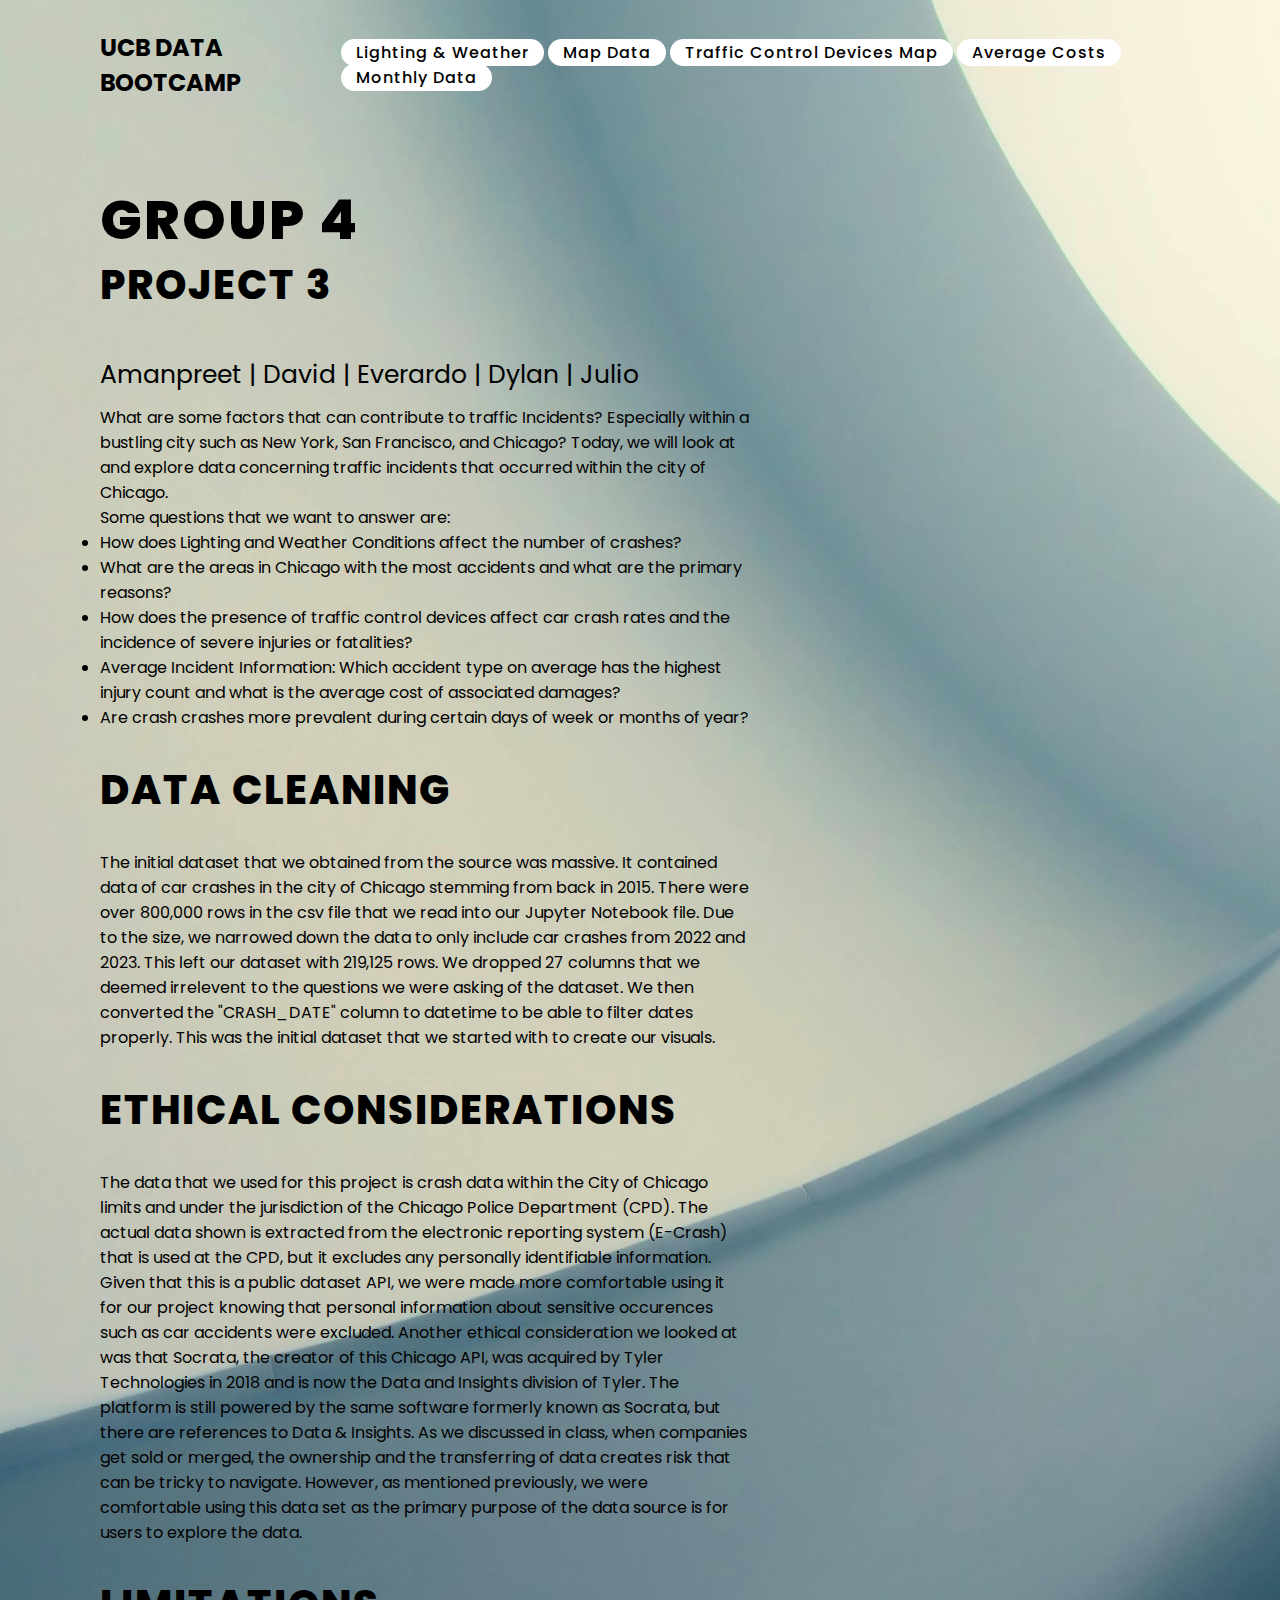
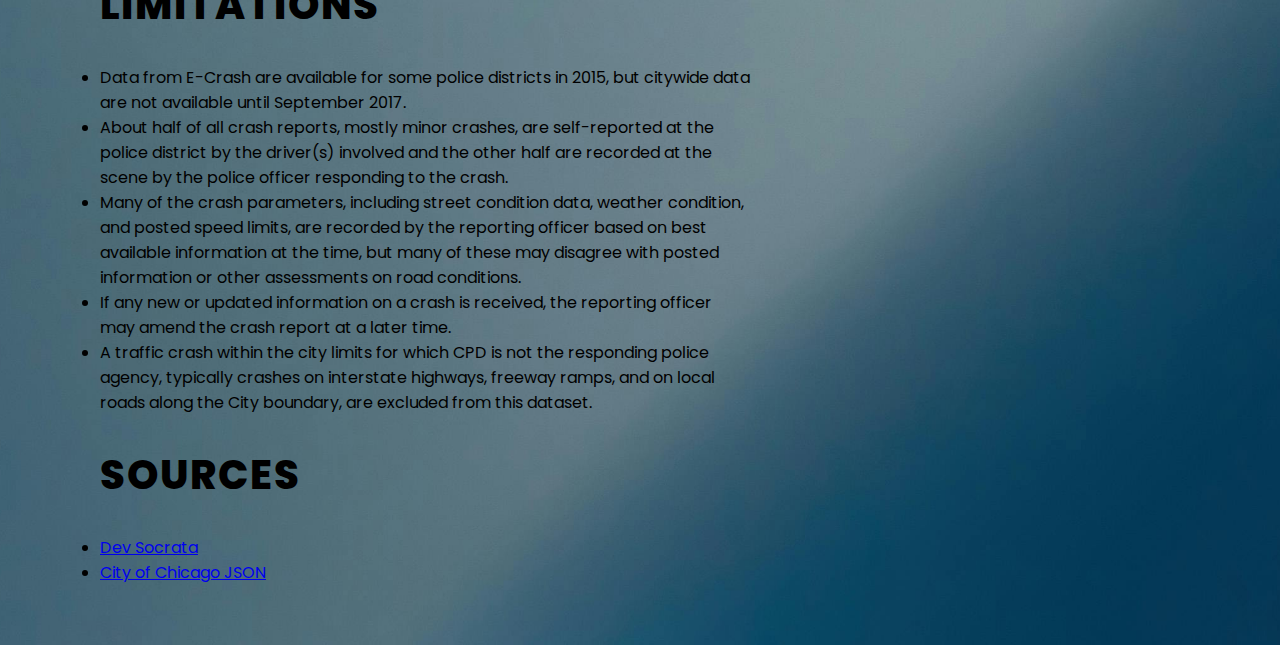
<file: index.html>
<!DOCTYPE html>
<html lang="en">
<head>
    <meta charset="UTF-8">
    <meta name="viewport" content="width=device-width, initial-scale=1.0">
    <title>DATA VISUAL</title>
    <link rel="stylesheet" href="mainstyle.css">
    
</head>
<body>
    <section>
        <header>
            <h2>UCB DATA BOOTCAMP</h2>
        
            <div class="navigation">
                <a href="./conditionIndex.html">Lighting & Weather</a>
                <a href="Chicago_Car_Accidents/index.html">Map Data</a>
                <a href="https://robles4293.pythonanywhere.com/">Traffic Control Devices Map</a>
                <a href="./crash_type_cost.html">Average Costs</a>
                <a href="crashMonth_days/indexMW.html">Monthly Data</a>
            </div>

        </header>
        <div class="content">
            <div class="info">
                <h2>Group 4 <br><span>Project 3</span></h2>
                <h7>Amanpreet | David | Everardo | Dylan | Julio</h7>
                <p>What are some factors that can contribute to traffic Incidents? Especially within a bustling city such as New York, San Francisco, and Chicago? Today, we will look at and explore data concerning traffic incidents that occurred within the city of Chicago.</p>
                <p>Some questions that we want to answer are:</p>
                    <ul>
                        <li>How does Lighting and Weather Conditions affect the number of crashes?</li>
                        <li>What are the areas in Chicago with the most accidents and what are the primary reasons?</li>
                        <li>How does the presence of traffic control devices affect car crash rates and the incidence of severe injuries or fatalities?</li>
                        <li>Average Incident Information: Which accident type on average has the highest injury count and what is the average cost of associated damages?</li>
                        <li>Are crash crashes more prevalent during certain days of week or months of year?</li>
                    </ul>
                <h3>Data Cleaning</h3>
                <p>The initial dataset that we obtained from the source was massive. It contained data of car crashes in the city of Chicago stemming from back in 2015. There were over 800,000 rows in the csv file that we read into our Jupyter Notebook file. Due to the size, we narrowed down the data to only include car crashes from 2022 and 2023. This left our dataset with 219,125 rows. We dropped 27 columns that we deemed irrelevent to the questions we were asking of the dataset. We then converted the "CRASH_DATE" column to datetime to be able to filter dates properly. This was the initial dataset that we started with to create our visuals.</p>
                <h5>Ethical Considerations</h5>
                    <p>The data that we used for this project is crash data within the City of Chicago limits and under the jurisdiction of the Chicago Police Department (CPD). The actual data shown is extracted from the electronic reporting system (E-Crash) that is used at the CPD, but it excludes any personally identifiable information. Given that this is a public dataset API, we were made more comfortable using it for our project knowing that personal information about sensitive occurences such as car accidents were excluded. Another ethical consideration we looked at was that Socrata, the creator of this Chicago API, was acquired by Tyler Technologies in 2018 and is now the Data and Insights division of Tyler. The platform is still powered by the same software formerly known as Socrata, but there are references to Data & Insights. As we discussed in class, when companies get sold or merged, the ownership and the transferring of data creates risk that can be tricky to navigate. However, as mentioned previously, we were comfortable using this data set as the primary purpose of the data source is for users to explore the data.</p>
                <h4>Limitations</h4>
                    <ul>
                        <li>Data from E-Crash are available for some police districts in 2015, but citywide data are not available until September 2017.</li>
                        <li>About half of all crash reports, mostly minor crashes, are self-reported at the police district by the driver(s) involved and the other half are recorded at the scene by the police officer responding to the crash.</li>
                        <li>Many of the crash parameters, including street condition data, weather condition, and posted speed limits, are recorded by the reporting officer based on best available information at the time, but many of these may disagree with posted information or other assessments on road conditions.</li>
                        <li>If any new or updated information on a crash is received, the reporting officer may amend the crash report at a later time.</li>
                        <li>A traffic crash within the city limits for which CPD is not the responding police agency, typically crashes on interstate highways, freeway ramps, and on local roads along the City boundary, are excluded from this dataset.</li>
                

                    </ul>
                
                <h6>Sources</h6>
                    <ul>
                        <li><a href="https://dev.socrata.com/foundry/data.cityofchicago.org/85ca-t3if">Dev Socrata</a></li>
                        <li><a href="https://data.cityofchicago.org/resource/85ca-t3if.json">City of Chicago JSON</a></li>
                    </ul>
            </div>
        </div>

    </section>

</body>
</html>
</file>
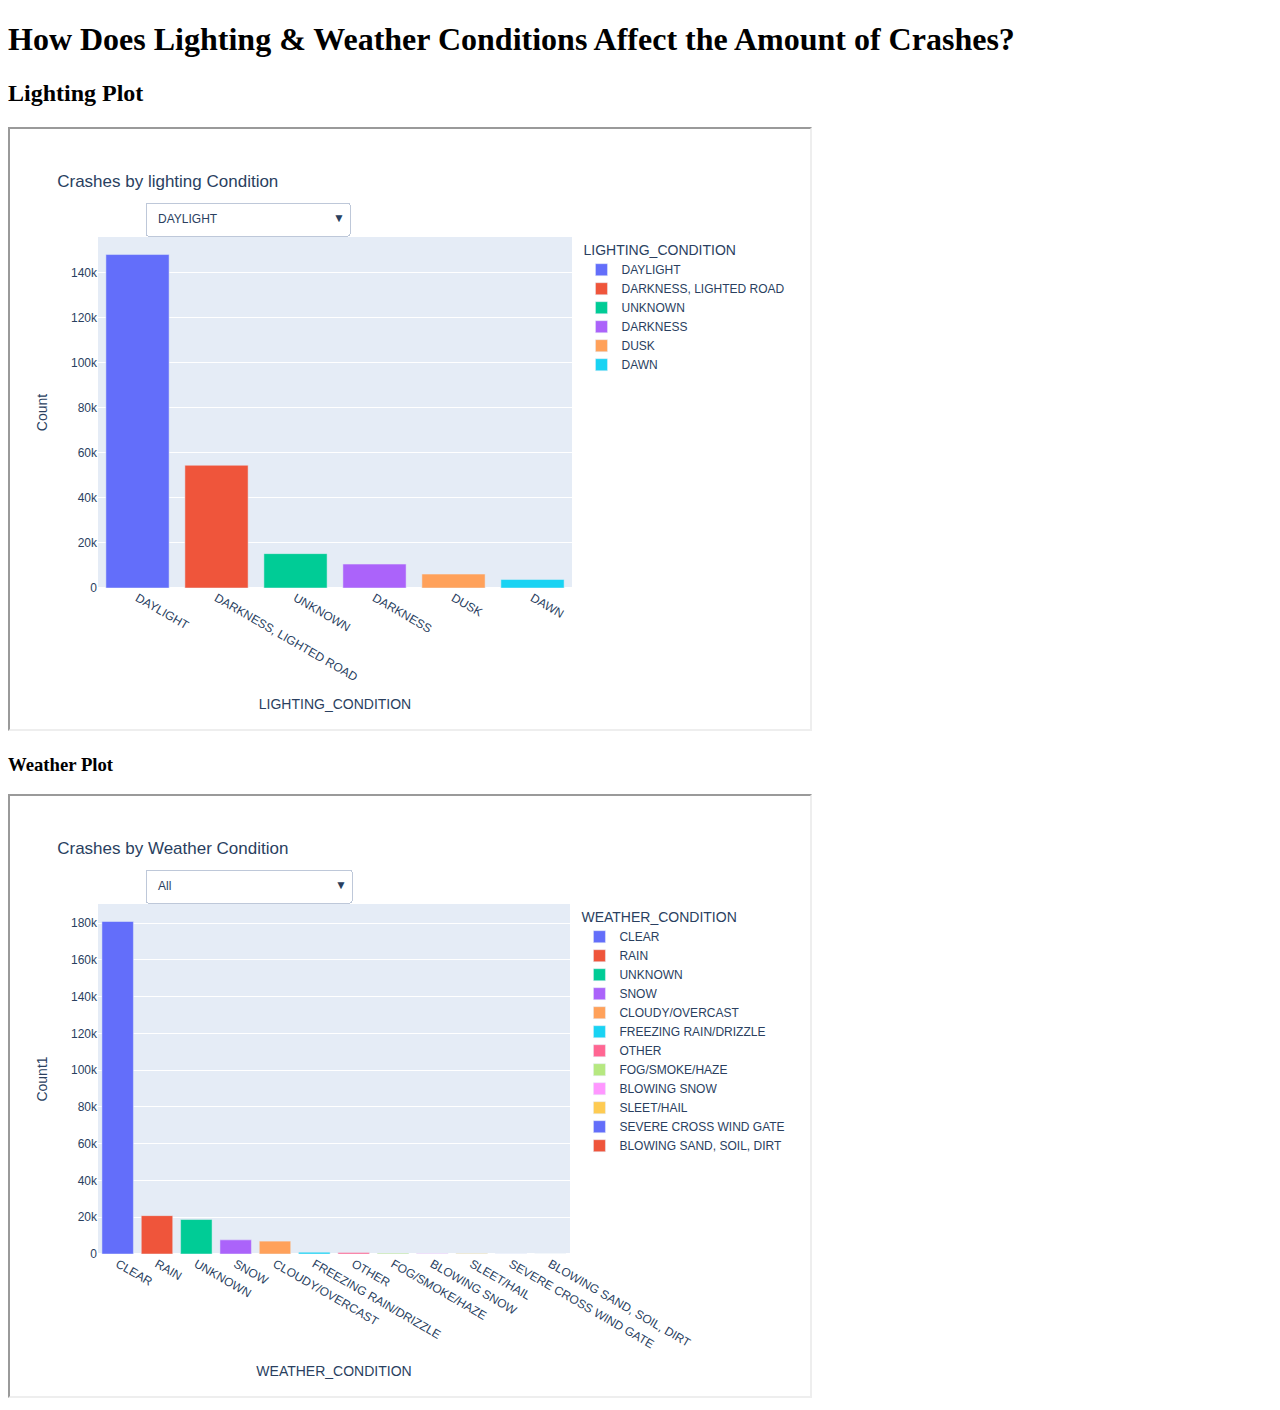
<file: conditionIndex.html>
<!DOCTYPE html>
<html lang="en">
<head>
    <meta charset="UTF-8">
    <meta name="viewport" content="width=device-width, initial-scale=1.0">
    <title>DATA VISUAL</title>
    
</head>
<body>

    <h1>How Does Lighting & Weather Conditions Affect the Amount of Crashes?</h1>

    <h2>Lighting Plot</h2>
    <iframe src="lighting.html" width="800" height="600"></iframe>

    <h3>Weather Plot</h3>
    <iframe src="weather.html" width="800" height="600"></iframe>

    

</body>
</html>
</file>
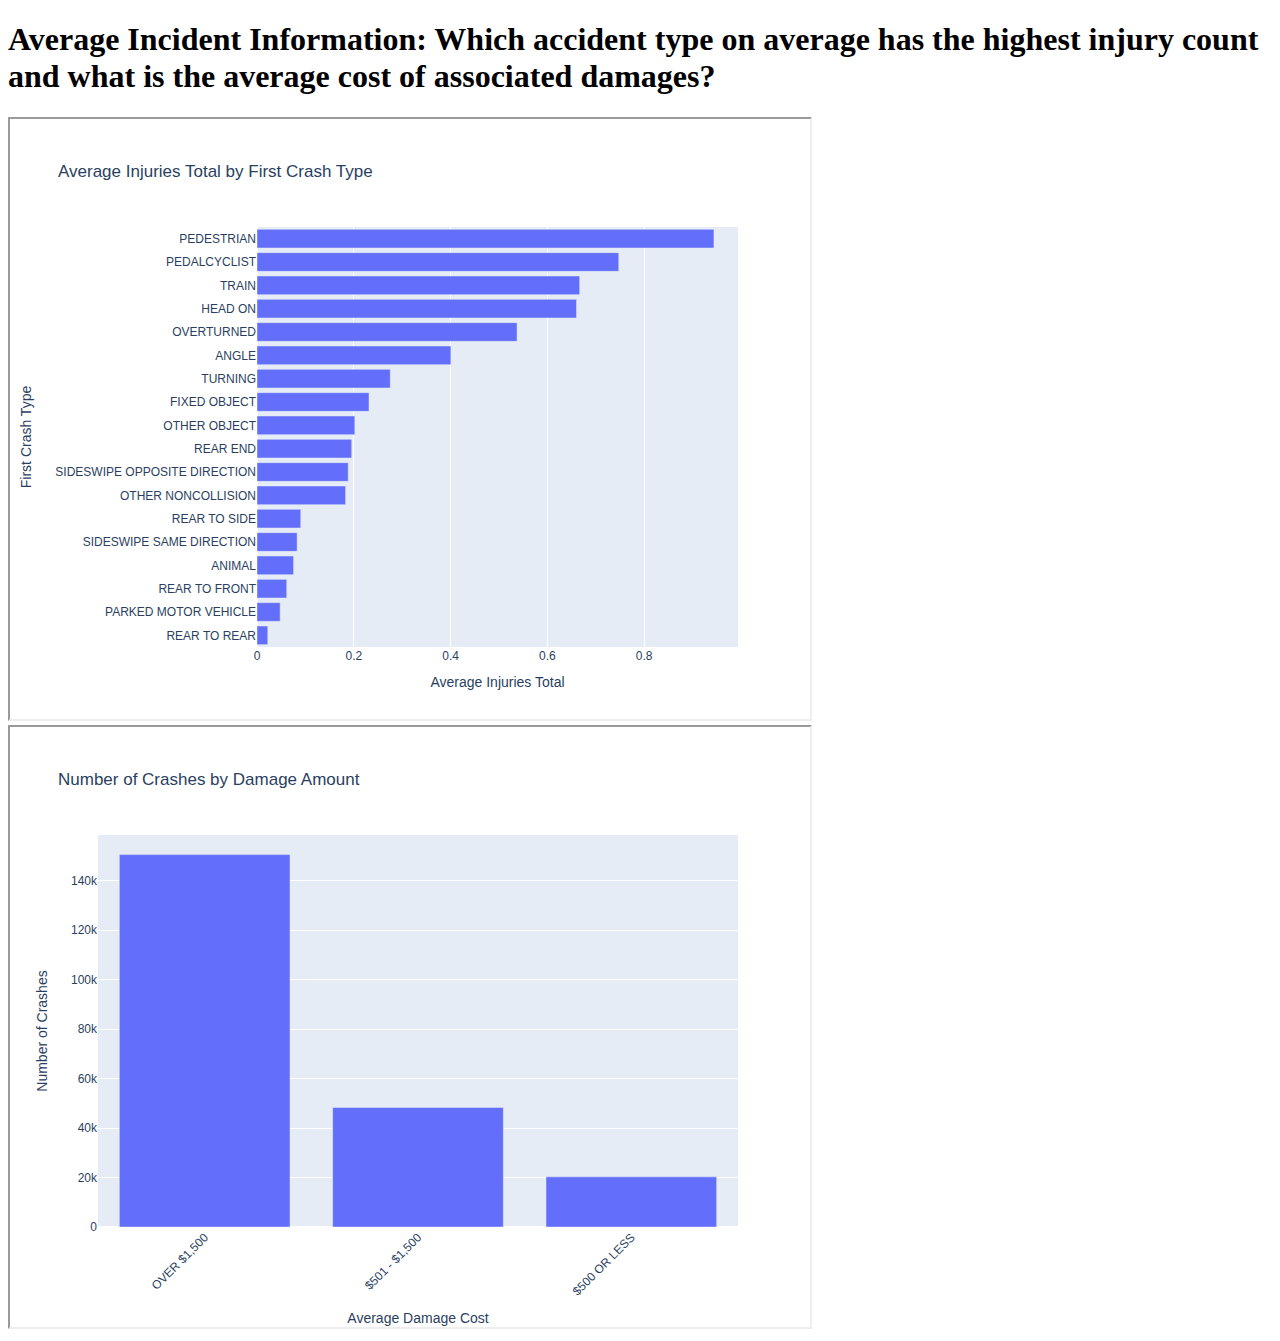
<file: crash_type_cost.html>
<!DOCTYPE html>
<html lang="en">
<head>
    <meta charset="UTF-8">
    <meta name="viewport" content="width=device-width, initial-scale=1.0">
    <title>DATA VISUAL</title>
    
</head>
<body>

    <h1>Average Incident Information: Which accident type on average has the highest injury count and what is the average cost of associated damages?</h1>

    
    <iframe src="crashType.html" width="800" height="600"></iframe>

    
    <iframe src="dmgCost.html" width="800" height="600"></iframe>


</body>
</html>
</file>
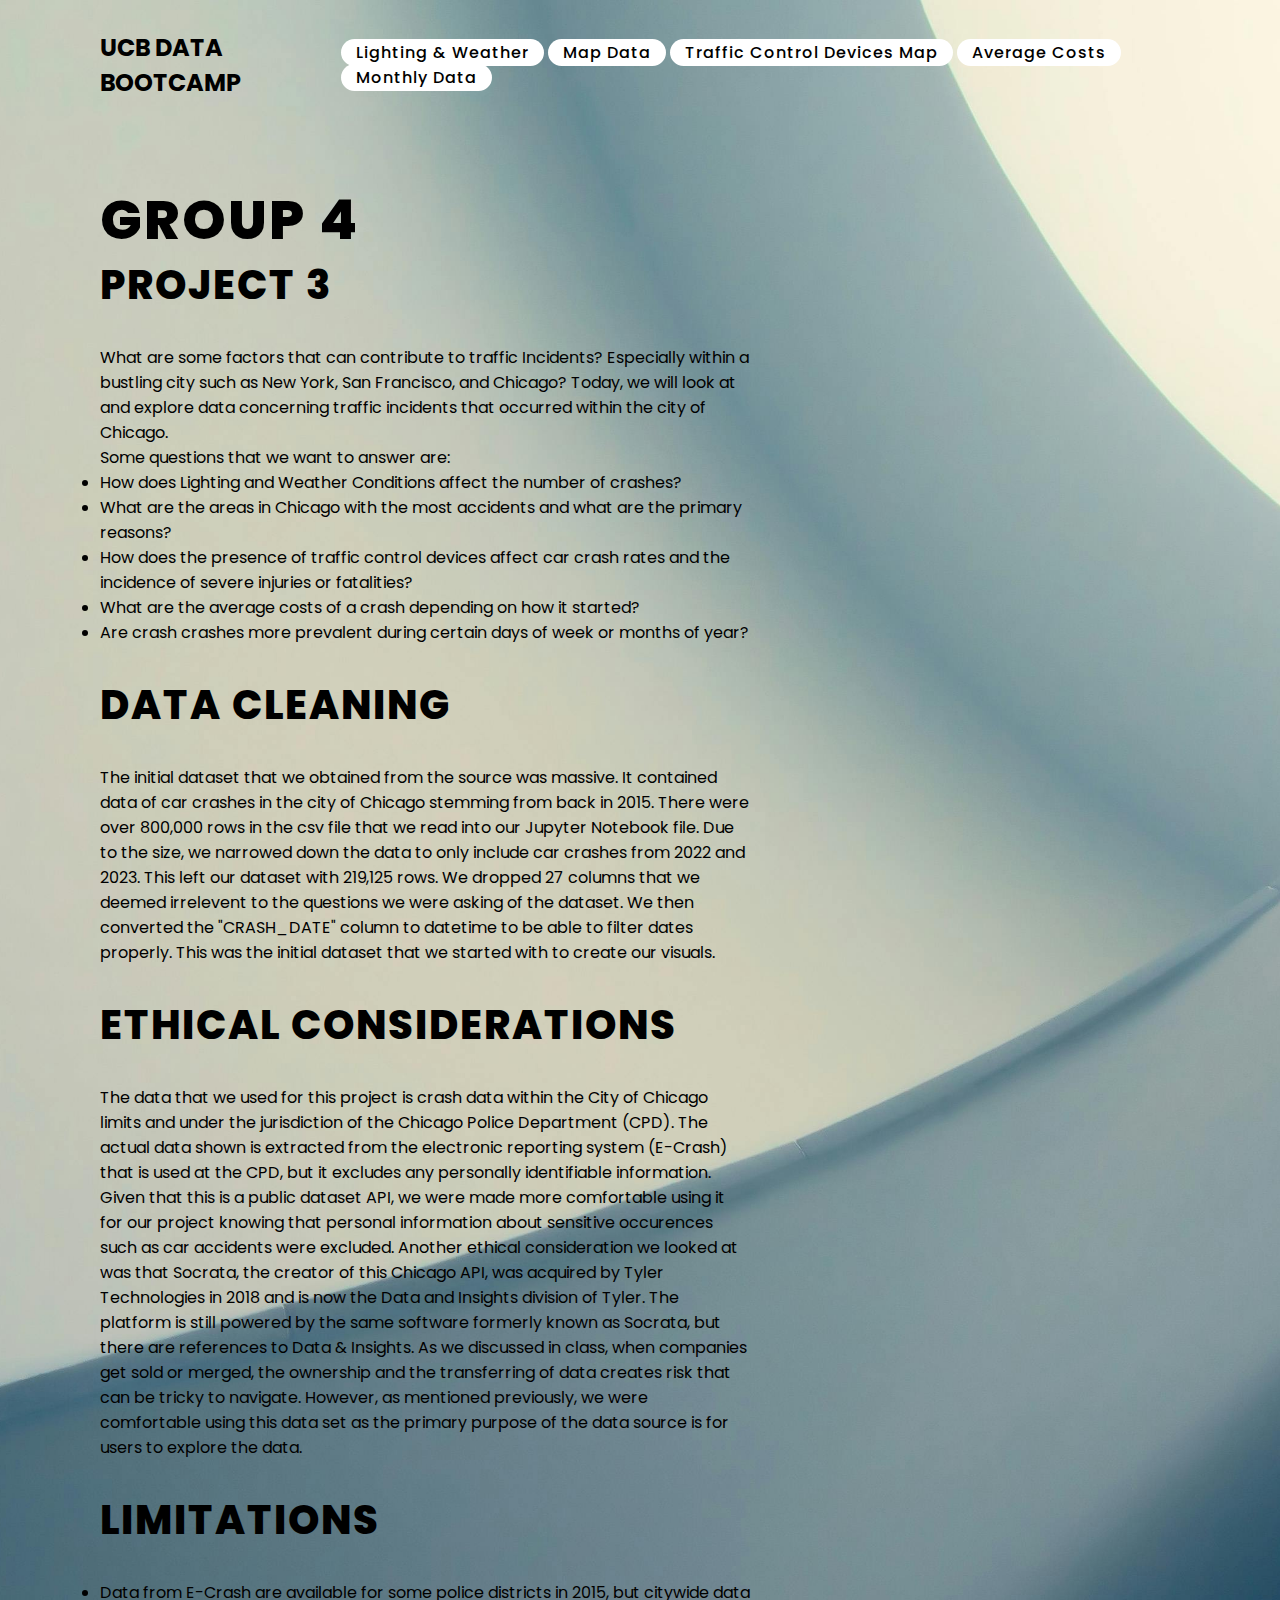
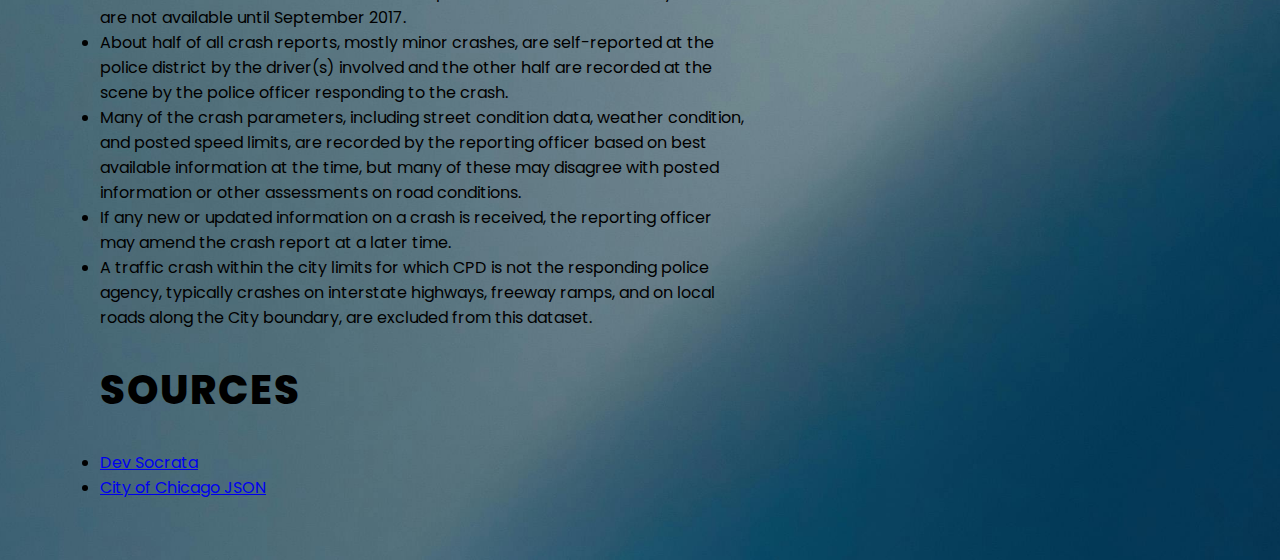
<file: mainIndex.html>
<!DOCTYPE html>
<html lang="en">
<head>
    <meta charset="UTF-8">
    <meta name="viewport" content="width=device-width, initial-scale=1.0">
    <title>DATA VISUAL</title>
    <link rel="stylesheet" href="mainstyle.css">
    
</head>
<body>
    <section>
        <header>
            <h2>UCB DATA BOOTCAMP</h2>
        
            <div class="navigation">
                <a href="./conditionIndex.html">Lighting & Weather</a>
                <a href="Chicago_Car_Accidents/index.html">Map Data</a>
                <a href="https://robles4293.pythonanywhere.com/">Traffic Control Devices Map</a>
                <a href="./crash_type_cost.html">Average Costs</a>
                <a href="crashMonth_days/indexMW.html">Monthly Data</a>
            </div>

        </header>
        <div class="content">
            <div class="info">
                <h2>Group 4 <br><span>Project 3</span></h2>
                <p>What are some factors that can contribute to traffic Incidents? Especially within a bustling city such as New York, San Francisco, and Chicago? Today, we will look at and explore data concerning traffic incidents that occurred within the city of Chicago.</p>
                <p>Some questions that we want to answer are:</p>
                    <ul>
                        <li>How does Lighting and Weather Conditions affect the number of crashes?</li>
                        <li>What are the areas in Chicago with the most accidents and what are the primary reasons?</li>
                        <li>How does the presence of traffic control devices affect car crash rates and the incidence of severe injuries or fatalities?</li>
                        <li>What are the average costs of a crash depending on how it started?</li>
                        <li>Are crash crashes more prevalent during certain days of week or months of year?</li>
                    </ul>
                <h3>Data Cleaning</h3>
                <p>The initial dataset that we obtained from the source was massive. It contained data of car crashes in the city of Chicago stemming from back in 2015. There were over 800,000 rows in the csv file that we read into our Jupyter Notebook file. Due to the size, we narrowed down the data to only include car crashes from 2022 and 2023. This left our dataset with 219,125 rows. We dropped 27 columns that we deemed irrelevent to the questions we were asking of the dataset. We then converted the "CRASH_DATE" column to datetime to be able to filter dates properly. This was the initial dataset that we started with to create our visuals.</p>
                <h5>Ethical Considerations</h5>
                    <p>The data that we used for this project is crash data within the City of Chicago limits and under the jurisdiction of the Chicago Police Department (CPD). The actual data shown is extracted from the electronic reporting system (E-Crash) that is used at the CPD, but it excludes any personally identifiable information. Given that this is a public dataset API, we were made more comfortable using it for our project knowing that personal information about sensitive occurences such as car accidents were excluded. Another ethical consideration we looked at was that Socrata, the creator of this Chicago API, was acquired by Tyler Technologies in 2018 and is now the Data and Insights division of Tyler. The platform is still powered by the same software formerly known as Socrata, but there are references to Data & Insights. As we discussed in class, when companies get sold or merged, the ownership and the transferring of data creates risk that can be tricky to navigate. However, as mentioned previously, we were comfortable using this data set as the primary purpose of the data source is for users to explore the data.</p>
                <h4>Limitations</h4>
                    <ul>
                        <li>Data from E-Crash are available for some police districts in 2015, but citywide data are not available until September 2017.</li>
                        <li>About half of all crash reports, mostly minor crashes, are self-reported at the police district by the driver(s) involved and the other half are recorded at the scene by the police officer responding to the crash.</li>
                        <li>Many of the crash parameters, including street condition data, weather condition, and posted speed limits, are recorded by the reporting officer based on best available information at the time, but many of these may disagree with posted information or other assessments on road conditions.</li>
                        <li>If any new or updated information on a crash is received, the reporting officer may amend the crash report at a later time.</li>
                        <li>A traffic crash within the city limits for which CPD is not the responding police agency, typically crashes on interstate highways, freeway ramps, and on local roads along the City boundary, are excluded from this dataset.</li>
                

                    </ul>
                
                <h6>Sources</h6>
                    <ul>
                        <li><a href="https://dev.socrata.com/foundry/data.cityofchicago.org/85ca-t3if">Dev Socrata</a></li>
                        <li><a href="https://data.cityofchicago.org/resource/85ca-t3if.json">City of Chicago JSON</a></li>
                    </ul>
            </div>
        </div>

    </section>

</body>
</html>
</file>
<file: mainstyle.css>
@import url('https://fonts.googleapis.com/css2?family=Poppins:wght@300;400;500;600;700;800;900&display=swap');
*{
    margin:0;
    padding:0;
    box-sizing: border-box;
    font-family: "Poppins", sans-serif;
}

section{
    position: relative;
    width: 100%;
    min-height: 100vh;
    display: flex;
    flex-direction: column;
    justify-content: flex-start;
    background: url(project.jpg)no-repeat;
    background-size: cover;
    background-position: center;
}

header{
    position: relative;
    top: 0;
    width: 100%;
    padding: 30px 100px;
    display: flex;
    justify-content: space-between;
    align-items: center;
}

header .navigation a{
    color: #000;
    background: #fff;
    text-decoration: none;
    font-weight: 500;
    letter-spacing: 1px;
    padding: 2px 15px;
    border-radius: 20px;
}

.content {
    max-width: 650px;
    margin: 60px 100px;
}

.content .info h2{
    font-size: 55px;
    text-transform: uppercase;
    font-weight: 800;
    letter-spacing: 2px;
    line-height: 60px;
    margin-bottom: 30px;
}

.content .info h2 span{
    font-size: 40px;
}

.content .info .p{
    font-size: 16px;
    font-weight: 500;
    margin-bottom: 40px;
}

.content .info .ul{
    font-size: 16px;
    font-weight: 500;
    margin-bottom: 40px;
}

.content .info h3{
    font-size: 40px;
    text-transform: uppercase;
    font-weight: 800;
    letter-spacing: 2px;
    line-height: 60px;
    margin-bottom: 30px;
    margin-top: 30px;
}

.content .info h4{
    font-size: 40px;
    text-transform: uppercase;
    font-weight: 800;
    letter-spacing: 2px;
    line-height: 60px;
    margin-bottom: 30px;
    margin-top: 30px;
}

.content .info h5{
    font-size: 40px;
    text-transform: uppercase;
    font-weight: 800;
    letter-spacing: 2px;
    line-height: 60px;
    margin-bottom: 30px;
    margin-top: 30px;
}

.content .info h6{
    font-size: 40px;
    text-transform: uppercase;
    font-weight: 800;
    letter-spacing: 2px;
    line-height: 60px;
    margin-bottom: 30px;
    margin-top: 30px;
}


.content .info h7 {
    font-size: 25px;
    margin-bottom: 40px;
    line-height: 60px;
}
</file>
